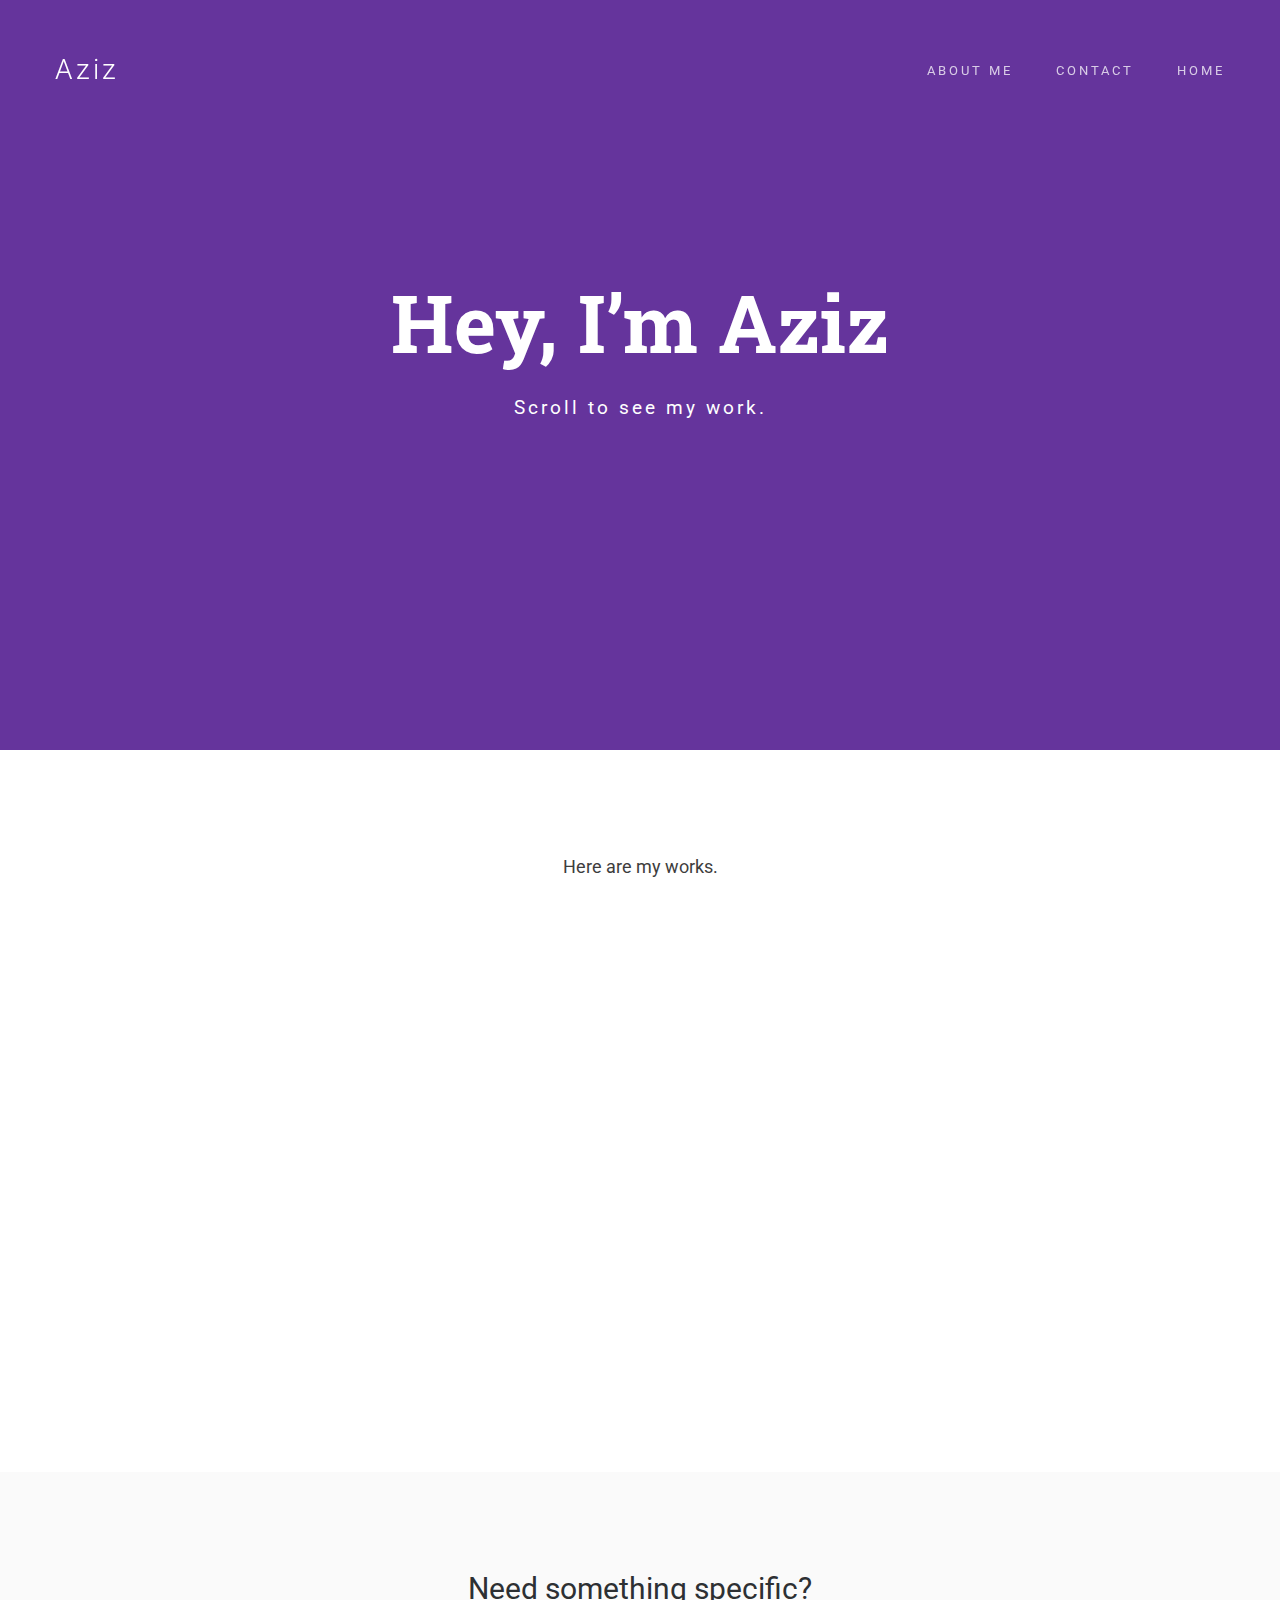
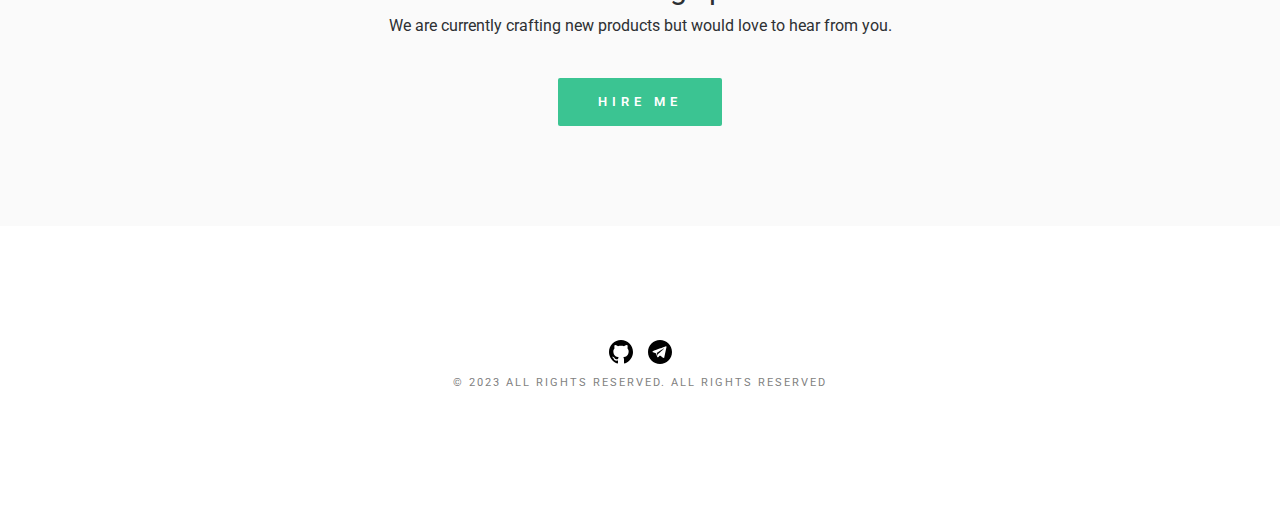
<file: index.html>
<!doctype html>
<!--[if lt IE 7]>      <html class="no-js lt-ie9 lt-ie8 lt-ie7" lang=""> <![endif]-->
<!--[if IE 7]>         <html class="no-js lt-ie9 lt-ie8" lang=""> <![endif]-->
<!--[if IE 8]>         <html class="no-js lt-ie9" lang=""> <![endif]-->
<!--[if gt IE 8]><!-->
<html class="no-js" lang="">
<!--<![endif]-->

<head>
<meta charset="utf-8">
<meta name="description" content="">
<meta name="viewport" content="width=device-width, initial-scale=1">
<title>Aziz - Frontend Developer</title>
<link rel="stylesheet" href="css/bootstrap.min.css">
<link rel="stylesheet" href="css/jquery.fancybox.css">
<link rel="stylesheet" href="css/main.css">
<link rel="stylesheet" href="css/responsive.css">
<link rel="stylesheet" href="css/animate.min.css">
<link rel="website icon" href="./images/icon logo.png" type="png">
<link rel="stylesheet" href="https://maxcdn.bootstrapcdn.com/font-awesome/4.4.0/css/font-awesome.min.css">
</head>

<body>
<!-- header section -->
<section class="banner" role="banner">
  <header id="header"> 
    <!-- navigation section  -->
    <div class="header-content clearfix"> <a class="logo" href="#"><h3 class="h3-logo">Aziz</h3></a>
      <nav class="navigation" role="navigation">
        <ul class="primary-nav">
          <li><a href="about.html">About Me</a></li>
          <li><a href="contact.html">Contact</a></li>
          <li><a href="index.html">Home</a></li>
        </ul>
      </nav>
      <a href="#" class="nav-toggle">Menu<span></span></a> </div>
    <!-- navigation section  --> 
  </header>
  
  <!-- banner text -->
  <div class="container">
    <div class="col-md-10 col-md-offset-1">
      <div class="banner-text text-center">
        <h1>Hey, I’m Aziz</h1>
        <p>Scroll to see my work.</p>
        <!-- banner text --> 
      </div>
    </div>
  </div>
</section>
<!-- header section --> 
<!-- description text section -->
<section id="descripton" class="section descripton">
  <div class="container">
    <div class="col-md-10 col-md-offset-1 text-center">
      <p>Here are my works.</p>
    </div>
  </div>
</section>
<!-- description text section --> 
<!-- portfolio section -->
<section id="works" class="works section no-padding">
  <div class="container-fluid">
    <div class="row no-gutter">
      <div class="col-lg-3 col-md-6 col-sm-6 work"> <a href="https://render-pokemon-site.netlify.app" class="work-box"> <img src="./images/pokemon.png" alt="Pokemon">
        <div class="overlay">
          <div class="overlay-caption">
            <h5>Pokemon</h5>
            <p>Website</p>
          </div>
        </div>
        <!-- overlay --> 
        </a> </div>
      <div class="col-lg-3 col-md-6 col-sm-6 work"> <a href="https://tv-shows-omdb.netlify.app" class="work-box"> <img src="./images/tv shows.png" alt="Tv shows">
        <div class="overlay">
          <div class="overlay-caption">
            <h5>Tv Shows</h5>
            <p>Website</p>
          </div>
        </div>
        <!-- overlay --> 
        </a> </div>
      <div class="col-lg-3 col-md-6 col-sm-6 work"> <a href="https://afrianska-site.netlify.app" class="work-box"> <img src="./images/afrianska.png" alt="Afrianska">
        <div class="overlay">
          <div class="overlay-caption">
            <h5>Afrianska</h5>
            <p>Website</p>
          </div>
        </div>
        <!-- overlay --> 
        </a> </div>
      <div class="col-lg-3 col-md-6 col-sm-6 work"> <a href="https://remmy-uz.netlify.app" class="work-box"> <img src="./images/remmy.png" alt="Remmy">
        <div class="overlay">
          <div class="overlay-caption">
            <h5>Remmy</h5>
            <p>Website</p>
          </div>
        </div>
        <!-- overlay --> 
        </a> </div>
      <div class="col-lg-3 col-md-6 col-sm-6 work"> <a href="https://calc-by-aziz.netlify.app" class="work-box"> <img src="./images/calculator.png" alt="Calculator">
        <div class="overlay">
          <div class="overlay-caption">
            <h5>Calculator</h5>
            <p>Website</p>
          </div>
        </div>
        <!-- overlay --> 
        </a> </div>
      <div class="col-lg-3 col-md-6 col-sm-6 work"> <a href="https://todo-react-by-aziz.netlify.app" class="work-box"> <img src="./images/todo.png" alt="Todo">
        <div class="overlay">
          <div class="overlay-caption">
            <h5>Todo</h5>
            <p>Website</p>
          </div>
        </div>
        <!-- overlay --> 
        </a> </div>
      <div class="col-lg-3 col-md-6 col-sm-6 work"> <a href="./images/medicine.png" class="work-box"> <img src="./images/medicine.png" alt="Medicine">
        <div class="overlay">
          <div class="overlay-caption">
            <h5>Medicine</h5>
            <p>Website</p>
          </div>
        </div>
        <!-- overlay --> 
        </a> </div>
      <div class="col-lg-3 col-md-6 col-sm-6 work"> <a href="https://deezer-music-app.netlify.app" class="work-box"> <img src="./images/deezer.png" alt="Deezer music">
        <div class="overlay">
          <div class="overlay-caption">
            <h5>Deezer</h5>
            <p>Website</p>
          </div>
        </div>
        <!-- overlay --> 
        </a> </div>
    </div>
  </div>
</section>
<!-- portfolio section --> 
<!-- hire me section -->
<section id="hireme" class="section hireme">
  <div class="container">
    <div class="col-md-8 col-md-offset-2 text-center">
      <h3>Need something specific?</h3>
      <p>We are currently crafting new products but would love to hear from you.</p>
      <a href="contact.html" class="btn btn-large">Hire me</a> </div>
  </div>
</section>
<!-- hire me section --> 
<!-- footer -->
<footer class="section footer">
  <div class="footer-bottom">
    <div class="container">
      <div class="col-md-12">
        <p>
        <ul class="footer-share">
          <li><a href="https://github.com/AzizMakhmudov"><img src="./images/iconmonstr-github-1.svg" alt="Github"></a></li>
          <li><a href="https://tme.to/aziz071224"><img src="./images/iconmonstr-telegram-4.svg" alt="Telegram"></a></li>
        </ul>
        </p>
        <p>© 2023 All rights reserved. All Rights Reserved</p>
      </div>
    </div>
  </div>
</footer>
<!-- footer --> 

<!-- JS FILES --> 
<script src="https://ajax.googleapis.com/ajax/libs/jquery/1.11.3/jquery.min.js"></script> 
<script src="js/bootstrap.min.js"></script> 
<script src="js/jquery.fancybox.pack.js"></script> 
<script src="js/jquery.waypoints.min.js"></script> 
<script src="js/retina.min.js"></script> 
<script src="js/modernizr.js"></script> 
<script src="js/main.js"></script>
</body>
</html>
</file>
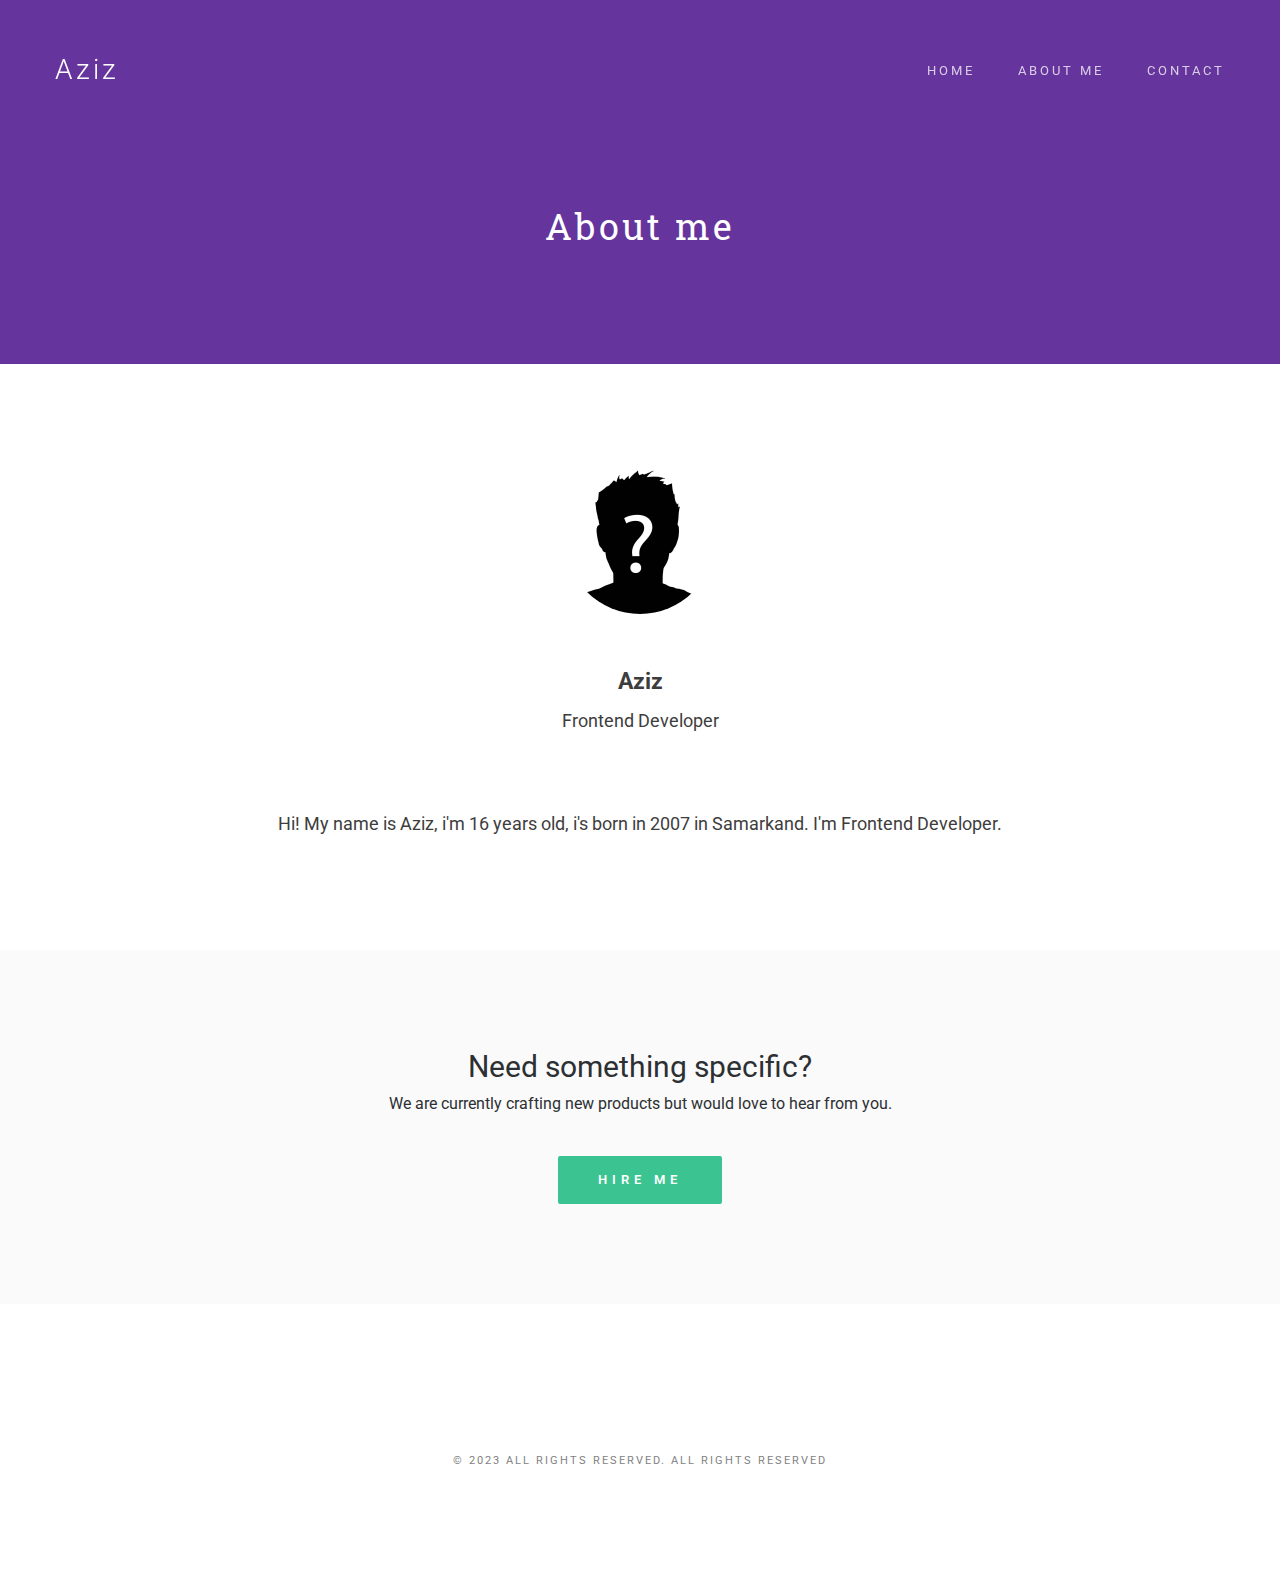
<file: about.html>
<!doctype html>
<!--[if lt IE 7]>      <html class="no-js lt-ie9 lt-ie8 lt-ie7" lang=""> <![endif]-->
<!--[if IE 7]>         <html class="no-js lt-ie9 lt-ie8" lang=""> <![endif]-->
<!--[if IE 8]>         <html class="no-js lt-ie9" lang=""> <![endif]-->
<!--[if gt IE 8]><!-->
<html class="no-js" lang="">
<!--<![endif]-->

<head>
<meta charset="utf-8">
<meta name="description" content="">
<meta name="viewport" content="width=device-width, initial-scale=1">
<title>Aziz - Frontend Developer</title>
<link rel="stylesheet" href="css/bootstrap.min.css">
<link rel="stylesheet" href="css/jquery.fancybox.css">
<link rel="stylesheet" href="css/main.css">
<link rel="stylesheet" href="css/responsive.css">
<link rel="stylesheet" href="css/animate.min.css">
<link rel="stylesheet" href="https://maxcdn.bootstrapcdn.com/font-awesome/4.4.0/css/font-awesome.min.css">
</head>

<body>
<!-- header section -->
<section class="innerbanner" role="banner">
  <header id="header"> 
    <!-- navigation section  -->
    <div class="header-content clearfix"> <a class="logo" href="index.html"><h3 class="h3-logo">Aziz</h3></a>
      <nav class="navigation" role="navigation">
        <ul class="primary-nav">
          <li><a href="/index.html">Home</a></li>
          <li><a href="about.html">About Me</a></li>
          <li><a href="contact.html">Contact</a></li>
        </ul>
      </nav>
      <a href="#" class="nav-toggle">Menu<span></span></a> </div>
    <!-- navigation section  --> 
  </header>
  
  <!-- banner text -->
  <div class="container">
    <div class="col-md-10 col-md-offset-1">
      <div class="innerbanner-text text-center">
        <p>About me</p>
        <!-- banner text --> 
      </div>
    </div>
  </div>
</section>
<!-- header section --> 
<!-- description text section -->
<section id="inner-description" class="section inner-description">
  <div class="container">
    <div class="col-md-10 col-md-offset-1 text-center"> <img src="./images/Unknown.jpg" alt="Unknown">
      <h1>Aziz</h1>
      <p>Frontend Developer</p>
    </div>
    <div class="col-md-10 col-md-offset-1 space">
      <p class="about-me__info">Hi! My name is Aziz, i'm 16 years old, i's born in 2007 in Samarkand. I'm Frontend Developer.</p>
    </div>
  </div>
</section>
<!-- description text section --> 

<!-- hire me section -->
<section id="hireme" class="section hireme">
  <div class="container">
    <div class="col-md-8 col-md-offset-2 text-center">
      <h3>Need something specific?</h3>
      <p>We are currently crafting new products but would love to hear from you.</p>
      <a href="https://github.com/kamalcha/ActiveBox/archive/master.zip" class="btn btn-large">Hire me</a> </div>
  </div>
</section>
<!-- hire me section --> 
<!-- footer -->

<footer class="section footer">
  <div class="footer-bottom">
    <div class="container">
      <div class="col-md-12">
        <p>
        <ul class="footer-share">
          <li><a href="#"><i class="fa fa-facebook"></i></a></li>
          <li><a href="#"><i class="fa fa-twitter"></i></a></li>
          <li><a href="#"><i class="fa fa-linkedin"></i></a></li>
          <li><a href="#"><i class="fa fa-google-plus"></i></a></li>
          <li><a href="#"><i class="fa fa-pinterest-p"></i></a></li>
          <li><a href="#"><i class="fa fa-vimeo"></i></a></li>
        </ul>
        </p>
        <p>© 2023 All rights reserved. All Rights Reserved</p>
      </div>
    </div>
  </div>
</footer>
<!-- footer --> 

<!-- JS FILES --> 
<script src="https://ajax.googleapis.com/ajax/libs/jquery/1.11.3/jquery.min.js"></script> 
<script src="js/bootstrap.min.js"></script> 
<script src="js/jquery.fancybox.pack.js"></script> 
<script src="js/jquery.waypoints.min.js"></script> 
<script src="js/retina.min.js"></script> 
<script src="js/modernizr.js"></script> 
<script src="js/main.js"></script>
</body>
</html>
</file>
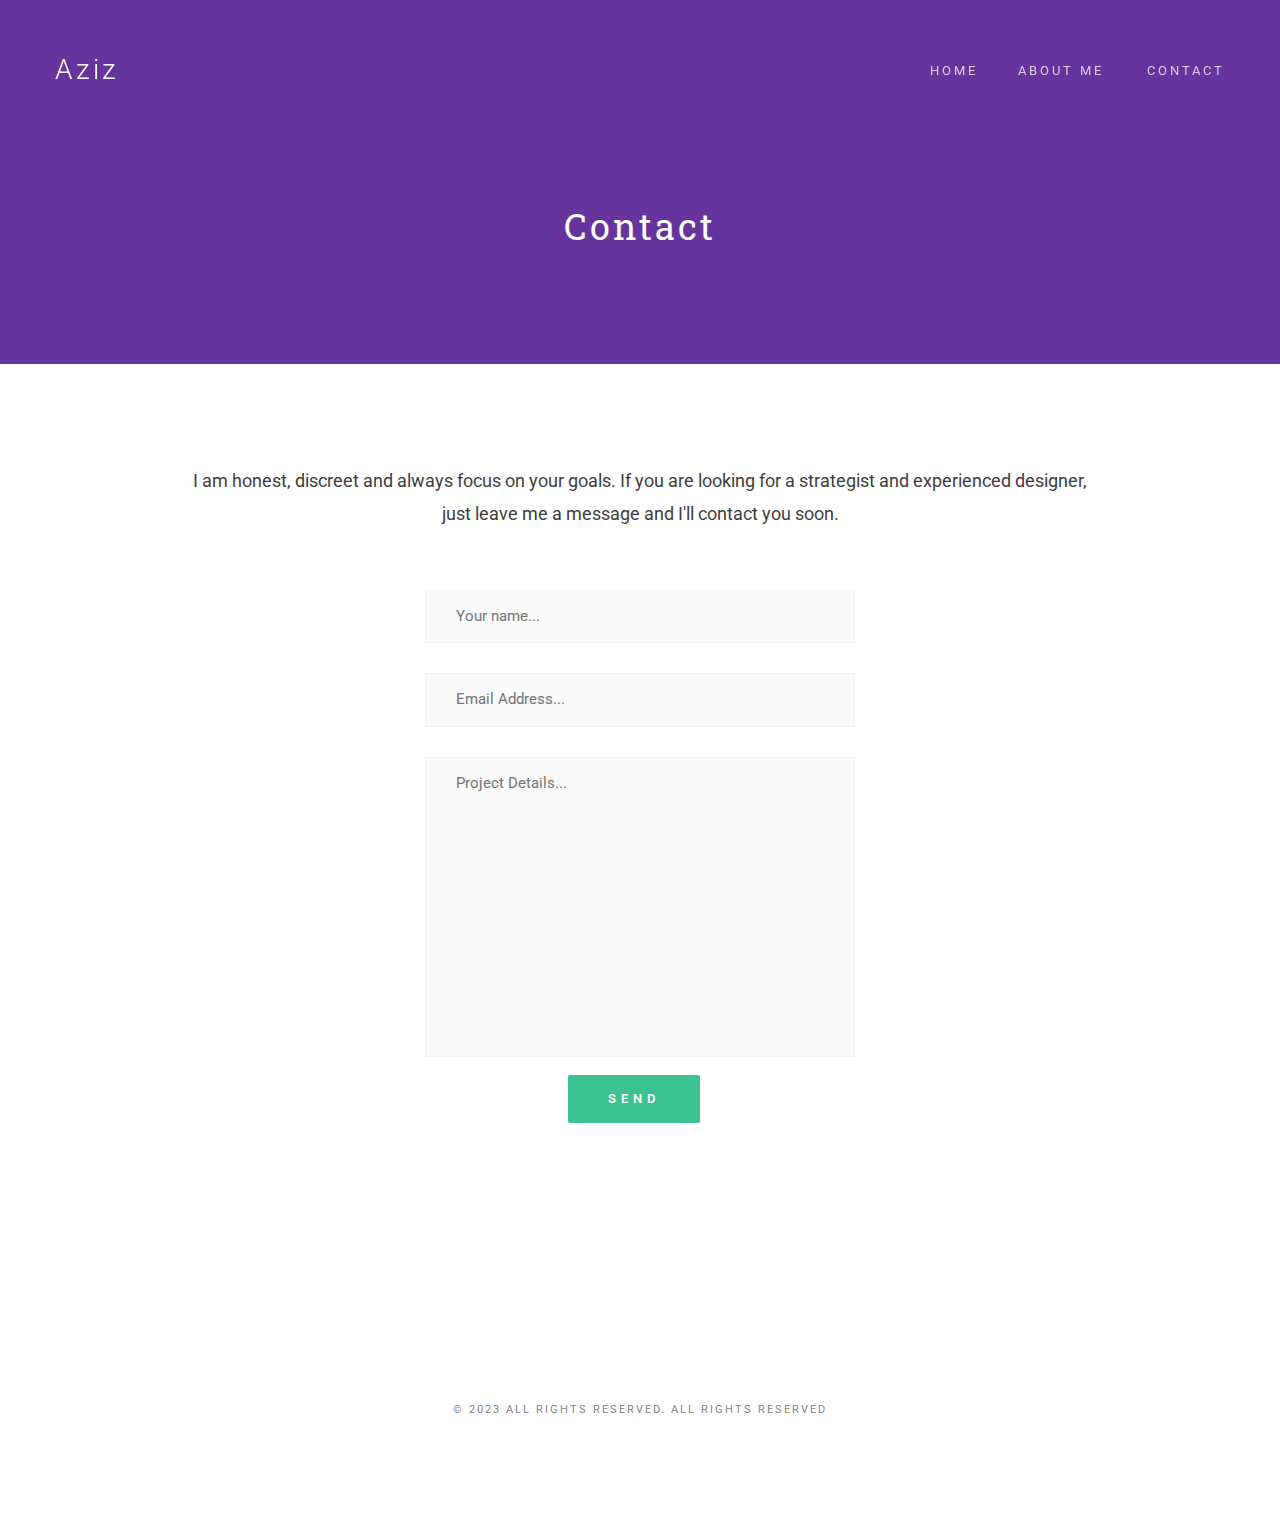
<file: contact.html>
<!doctype html>
<!--[if lt IE 7]>      <html class="no-js lt-ie9 lt-ie8 lt-ie7" lang=""> <![endif]-->
<!--[if IE 7]>         <html class="no-js lt-ie9 lt-ie8" lang=""> <![endif]-->
<!--[if IE 8]>         <html class="no-js lt-ie9" lang=""> <![endif]-->
<!--[if gt IE 8]><!-->
<html class="no-js" lang="">
<!--<![endif]-->

<head>
<meta charset="utf-8">
<meta name="description" content="">
<meta name="viewport" content="width=device-width, initial-scale=1">
<title>Aziz - Frontend Developer</title>
<link rel="stylesheet" href="css/bootstrap.min.css">
<link rel="stylesheet" href="css/jquery.fancybox.css">
<link rel="stylesheet" href="css/main.css">
<link rel="stylesheet" href="css/responsive.css">
<link rel="stylesheet" href="css/animate.min.css">
<link rel="stylesheet" href="https://maxcdn.bootstrapcdn.com/font-awesome/4.4.0/css/font-awesome.min.css">
</head>

<body>
<!-- header section -->
<section class="innerbanner" role="banner">
  <header id="header"> 
    <!-- navigation section  -->
    <div class="header-content clearfix"> <a class="logo" href="index.html"><h3 class="h3-logo">Aziz</h3></a>
      <nav class="navigation" role="navigation">
        <ul class="primary-nav">
          <li><a href="/index.html">Home
          <li><a href="about.html">About Me</a></li>
          <li><a href="contact.html">Contact</a></li>
        </ul>
      </nav>
      <a href="#" class="nav-toggle">Menu<span></span></a> </div>
    <!-- navigation section  --> 
  </header>
  <!-- banner text -->
  <div class="container">
    <div class="col-md-10 col-md-offset-1">
      <div class="innerbanner-text text-center">
        <p>Contact</p>
        <!-- banner text --> 
      </div>
    </div>
  </div>
</section>
<!-- header section --> 
<!-- description text section -->
<section id="inner-description" class="section inner-description">
  <div class="container">
    <div class="col-md-10 col-md-offset-1 text-center">
      <p>I am honest, discreet and always focus on your goals. If you are looking for a strategist and experienced designer, just leave me a message and I'll contact you soon.</p>
      <!--contact form start-->
      <div class="col-md-6 col-md-offset-3 conForm">
        <div id="message"></div>
        <form action="POST" data-netlify="true">
          <input name="name" id="name" type="text" class="col-xs-12 col-sm-12 col-md-12 col-lg-12" placeholder="Your name..." >
          <input name="email" id="email" type="email" class=" col-xs-12 col-sm-12 col-md-12 col-lg-12 noMarr" placeholder="Email Address..." >
          <textarea name="comments" id="comments" cols="" rows="" class="col-xs-12 col-sm-12 col-md-12 col-lg-12" placeholder="Project Details..."></textarea>
          <input type="submit" id="submit" name="send" class="submitBnt" value="Send">
          <div id="simple-msg"></div>
        </form>
      </div>
      <!--contact form end--> 
    </div>
  </div>
</section>
<!-- description text section --> 
<!-- footer -->
<footer class="section footer">
  <div class="footer-bottom">
    <div class="container">
      <div class="col-md-12">
        <p>
        <ul class="footer-share">
          <li><a href="#"><i class="fa fa-facebook"></i></a></li>
          <li><a href="#"><i class="fa fa-twitter"></i></a></li>
          <li><a href="#"><i class="fa fa-linkedin"></i></a></li>
          <li><a href="#"><i class="fa fa-google-plus"></i></a></li>
          <li><a href="#"><i class="fa fa-pinterest-p"></i></a></li>
          <li><a href="#"><i class="fa fa-vimeo"></i></a></li>
        </ul>
        </p>
        <p>© 2023 All rights reserved. All Rights Reserved</p>
      </div>
    </div>
  </div>
</footer>
<!-- footer --> 

<!-- JS FILES --> 
<script src="https://ajax.googleapis.com/ajax/libs/jquery/1.11.3/jquery.min.js"></script> 
<script src="js/bootstrap.min.js"></script> 
<script src="js/jquery.fancybox.pack.js"></script> 
<script src="js/jquery.waypoints.min.js"></script> 
<script src="js/retina.min.js"></script> 
<script src="js/modernizr.js"></script> 
<script src="js/jquery.contact.js"></script> 
<script src="js/main.js"></script>
</body>
</html>
</file>
<file: css/main.css>
/* ------------------------------------------------------------------------------
	Template Name: Minifolio
	Author: Designstub
	Author URI: http://www.designstub.com
	License: GNU General Public License version 3.0
	License URI: http://www.gnu.org/licenses/gpl-3.0.html
	Version: 1.0

/* ------------------------------------------------------------------------------
	Typography
-------------------------------------------------------------------------------*/

@import url(http://fonts.googleapis.com/css?family=Roboto:300,400,500,600,700);
@import url(http://fonts.googleapis.com/css?family=Roboto%20Slab:300,400,500,600,700);

p {
  font-size: 14px;
  line-height: 22.4px;
  color: #6c7279;
}
h1 {
  font-size: 65px;
  color: #2d3033;
}
h2 {
  font-size: 40px;
  color: #2d3033;
}
h3 {
  font-size: 28px;
  color: #2d3033;
  font-weight: 300;
}
h4 {
  font-size: 22px;
  color: #2d3033;
  font-weight: 400;
}
h5 {
  font-size: 14px;
  color: #2d3033;
  text-transform: uppercase;
  font-weight: 700;
}
.btn {
  background-color: #3bc492;
  color: #fff;
  font-size: 13px;
  font-weight: 600;
  letter-spacing: 5px;
  border: 0;
  -moz-border-radius: 2px;
  -webkit-border-radius: 2px;
  border-radius: 2px;
  display: inline-block;
  text-transform: uppercase;
}
.btn:hover,
.btn:focus {
  background-color: #3d3d3d;
  color: #fff;
}
.btn-large {
  padding: 15px 40px;
}
/* ------------------------------------------------------------------------------
	Global Styles
-------------------------------------------------------------------------------*/
a {
  color: #e84545;
}
a:hover,
a:focus {
  text-decoration: none;
  -moz-transition: background-color, color, 0.3s;
  -o-transition: background-color, color, 0.3s;
  -webkit-transition: background-color, color, 0.3s;
  transition: background-color, color, 0.3s;
}
body {
  font-family: "Roboto", sans-serif;
  font-weight: 400;
  color: #6c7279;
}
ul,
ol {
  margin: 0;
  padding: 0;
}
ul li {
  list-style: none;
}
.section {
  padding: 100px 0;
}
.no-padding {
  padding: 0;
}
.no-gutter [class*="col-"] {
  padding-right: 0;
  padding-left: 0;
}
.space {
  margin-top: 60px;
}
/* ------------------------------------------------------------------------------
	Header
-------------------------------------------------------------------------------*/
#header {
  position: fixed;
  width: 100%;
  z-index: 999;
}
#header .header-content {
  margin: 0 auto;
  max-width: 1170px;
  padding: 60px 0;
  width: 100%;
  -moz-transition: padding 0.3s;
  -o-transition: padding 0.3s;
  -webkit-transition: padding 0.3s;
  transition: padding 0.3s;
}
#header .logo {
  float: left;
}
#header.fixed {
  background-color: rgba(0, 0, 0, 0.25);
}
#header.fixed .header-content {
  border-bottom: 0;
  padding: 25px 0;
}
#header.fixed .nav-toggle {
  top: 18px;
}
.navigation.open {
  opacity: 0.9;
  visibility: visible;
  -moz-transition: opacity 0.5s;
  -o-transition: opacity 0.5s;
  -webkit-transition: opacity 0.5s;
  transition: opacity 0.5s;
}
.navigation {
  float: right;
}
.navigation li {
  display: inline-block;
}
.navigation a {
  color: rgba(255, 255, 255, 0.75);
  font-size: 13px;
  font-weight: 400;
  margin-left: 40px;
  letter-spacing: 3px;
  text-transform: uppercase;
}
.navigation a:hover,
.navigation a.active {
  color: #fff;
}
.nav-toggle {
  display: none;
  height: 44px;
  overflow: hidden;
  position: fixed;
  right: 5%;
  text-indent: 100%;
  top: 32px;
  white-space: nowrap;
  width: 44px;
  z-index: 99999;
  -moz-transition: all 0.3s;
  -o-transition: all 0.3s;
  -webkit-transition: all 0.3s;
  transition: all 0.3s;
}
.nav-toggle:before,
.nav-toggle:after {
  border-radius: 50%;
  content: "";
  height: 100%;
  left: 0;
  position: absolute;
  top: 0;
  width: 100%;
  -moz-transform: translateZ(0);
  -ms-transform: translateZ(0);
  -webkit-transform: translateZ(0);
  transform: translateZ(0);
  -moz-backface-visibility: hidden;
  -webkit-backface-visibility: hidden;
  backface-visibility: hidden;
  -moz-transition-property: -moz-transform;
  -o-transition-property: -o-transform;
  -webkit-transition-property: -webkit-transform;
  transition-property: transform;
}
.nav-toggle:before {
  background-color: #4b1685;
  -moz-transform: scale(1);
  -ms-transform: scale(1);
  -webkit-transform: scale(1);
  transform: scale(1);
  -moz-transition-duration: 0.3s;
  -o-transition-duration: 0.3s;
  -webkit-transition-duration: 0.3s;
  transition-duration: 0.3s;
}
.nav-toggle:after {
  background-color: #4b1685;
  -moz-transform: scale(0);
  -ms-transform: scale(0);
  -webkit-transform: scale(0);
  transform: scale(0);
  -moz-transition-duration: 0s;
  -o-transition-duration: 0s;
  -webkit-transition-duration: 0s;
  transition-duration: 0s;
}
.nav-toggle span {
  background-color: #fff;
  bottom: auto;
  display: inline-block;
  height: 3px;
  left: 50%;
  position: absolute;
  right: auto;
  top: 50%;
  width: 18px;
  z-index: 10;
  -moz-transform: translateX(-50%) translateY(-50%);
  -ms-transform: translateX(-50%) translateY(-50%);
  -webkit-transform: translateX(-50%) translateY(-50%);
  transform: translateX(-50%) translateY(-50%);
}
.nav-toggle span:before,
.nav-toggle span:after {
  background-color: #fff;
  content: "";
  height: 100%;
  position: absolute;
  right: 0;
  top: 0;
  width: 100%;
  -moz-transform: translateZ(0);
  -ms-transform: translateZ(0);
  -webkit-transform: translateZ(0);
  transform: translateZ(0);
  -moz-backface-visibility: hidden;
  -webkit-backface-visibility: hidden;
  backface-visibility: hidden;
  -moz-transition: -moz-transform 0.3s;
  -o-transition: -o-transform 0.3s;
  -webkit-transition: -webkit-transform 0.3s;
  transition: transform 0.3s;
}
.nav-toggle span:before {
  -moz-transform: translateY(-6px) rotate(0deg);
  -ms-transform: translateY(-6px) rotate(0deg);
  -webkit-transform: translateY(-6px) rotate(0deg);
  transform: translateY(-6px) rotate(0deg);
}
.nav-toggle span:after {
  -moz-transform: translateY(6px) rotate(0deg);
  -ms-transform: translateY(6px) rotate(0deg);
  -webkit-transform: translateY(6px) rotate(0deg);
  transform: translateY(6px) rotate(0deg);
}
.nav-toggle.close-nav:before {
  -moz-transform: scale(0);
  -ms-transform: scale(0);
  -webkit-transform: scale(0);
  transform: scale(0);
}
.nav-toggle.close-nav:after {
  -moz-transform: scale(1);
  -ms-transform: scale(1);
  -webkit-transform: scale(1);
  transform: scale(1);
}
.nav-toggle.close-nav span {
  background-color: rgba(255, 255, 255, 0);
}
.nav-toggle.close-nav span:before,
.nav-toggle.close-nav span:after {
  background-color: #fff;
}
.nav-toggle.close-nav span:before {
  -moz-transform: translateY(0) rotate(45deg);
  -ms-transform: translateY(0) rotate(45deg);
  -webkit-transform: translateY(0) rotate(45deg);
  transform: translateY(0) rotate(45deg);
}
.nav-toggle.close-nav span:after {
  -moz-transform: translateY(0) rotate(-45deg);
  -ms-transform: translateY(0) rotate(-45deg);
  -webkit-transform: translateY(0) rotate(-45deg);
  transform: translateY(0) rotate(-45deg);
}
/* ------------------------------------------------------------------------------
	Banner
-------------------------------------------------------------------------------*/

.banner {
  background-color: #65349c;
  min-height: 750px;
}
.banner-text {
  padding-top: 28%;
}
.banner-text h1 {
  color: #fff;
  font-family: "Roboto Slab", sans-serif;
  font-size: 80px;
  font-weight: 700;
}
.banner-text p {
  color: #fff;
  font-size: 19px;
  font-weight: 400;
  letter-spacing: 3px;
  line-height: 24px;
  margin-top: 30px;
  margin-bottom: 80px;
}
/* ------------------------------------------------------------------------------
	Description Text
-------------------------------------------------------------------------------*/

.descripton p {
  color: #3d3d3d;
  font-size: 18px;
  line-height: 33px;
  font-weight: 400;
}
/* ------------------------------------------------------------------------------
	Works
-------------------------------------------------------------------------------*/
.work {
  -moz-box-shadow: 0 0 0 1px #fff;
  -webkit-box-shadow: 0 0 0 1px #fff;
  box-shadow: 0 0 0 1px #fff;

  overflow: hidden;
  position: relative;
  visibility: hidden;
}
.work img {
	width: 100%;
	height: 100%;
}
.work .overlay {
  background: rgba(64, 35, 97, 0.9);
  height: 100%;
  left: 0;
  opacity: 0;
  position: absolute;
  top: 0;
  width: 100%;
  -moz-transition: opacity, 0.3s;
  -o-transition: opacity, 0.3s;
  -webkit-transition: opacity, 0.3s;
  transition: opacity, 0.3s;
}
.work .overlay-caption {
  position: absolute;
  text-align: center;
  top: 50%;
  width: 100%;
  -moz-transform: translateY(-50%);
  -ms-transform: translateY(-50%);
  -webkit-transform: translateY(-50%);
  transform: translateY(-50%);
}
.work h5,
.work p,
.work img {
  -moz-transition: all, 0.5s;
  -o-transition: all, 0.5s;
  -webkit-transition: all, 0.5s;
  transition: all, 0.5s;
}
.work h5,
.work p {
  color: #fff;
  margin: 0;
  opacity: 0;
}
.work h5 {
  margin-bottom: 5px;
  -moz-transform: translate3d(0, -200%, 0);
  -ms-transform: translate3d(0, -200%, 0);
  -webkit-transform: translate3d(0, -200%, 0);
  transform: translate3d(0, -200%, 0);
}
.work p {
  -moz-transform: translate3d(0, 200%, 0);
  -ms-transform: translate3d(0, 200%, 0);
  -webkit-transform: translate3d(0, 200%, 0);
  transform: translate3d(0, 200%, 0);
}

.work-box:hover img {
  -moz-transform: scale(1.2);
  -ms-transform: scale(1.2);
  -webkit-transform: scale(1.2);
  transform: scale(1.2);
}
.work-box:hover .overlay {
  opacity: 1;
}
.work-box:hover .overlay h5,
.work-box:hover .overlay p {
  opacity: 1;
  -moz-transform: translate3d(0, 0, 0);
  -ms-transform: translate3d(0, 0, 0);
  -webkit-transform: translate3d(0, 0, 0);
  transform: translate3d(0, 0, 0);
}

/* ------------------------------------------------------------------------------
	Work animation
-------------------------------------------------------------------------------*/
.work:nth-child(1) {
  -moz-animation-delay: 0.1s;
  -webkit-animation-delay: 0.1s;
  animation-delay: 0.1s;
}
.work:nth-child(2) {
  -moz-animation-delay: 0.2s;
  -webkit-animation-delay: 0.2s;
  animation-delay: 0.2s;
}
.work:nth-child(3) {
  -moz-animation-delay: 0.3s;
  -webkit-animation-delay: 0.3s;
  animation-delay: 0.3s;
}
.work:nth-child(4) {
  -moz-animation-delay: 0.4s;
  -webkit-animation-delay: 0.4s;
  animation-delay: 0.4s;
}
.work:nth-child(5) {
  -moz-animation-delay: 0.8s;
  -webkit-animation-delay: 0.8s;
  animation-delay: 0.8s;
}
.work:nth-child(6) {
  -moz-animation-delay: 0.7s;
  -webkit-animation-delay: 0.7s;
  animation-delay: 0.7s;
}
.work:nth-child(7) {
  -moz-animation-delay: 0.6s;
  -webkit-animation-delay: 0.6s;
  animation-delay: 0.6s;
}
.work:nth-child(8) {
  -moz-animation-delay: 0.5s;
  -webkit-animation-delay: 0.5s;
  animation-delay: 0.5s;
}

.animated {
  visibility: visible;
}

/* ------------------------------------------------------------------------------
	Hire me
-------------------------------------------------------------------------------*/
.hireme {
  background-color: #fafafa;
}
.hireme h3 {
  font-family: "Roboto", sans-serif;
  font-size: 30px;
  font-weight: 400;
  margin-top: 0;
}
.hireme p {
  color: #2d3033;
  font-family: "Roboto", sans-serif;
  font-size: 16px;
  font-weight: 400;
}
.hireme .btn {
  margin-top: 30px;
}
/* ------------------------------------------------------------------------------
	Footer
-------------------------------------------------------------------------------*/
.footer {
  text-align: center;
}
.footer p {
  font-family: "Roboto", sans-serif;
  font-size: 11px;
  color: #7f7f7f;
  letter-spacing: 2px;
  text-transform: uppercase;
}
.footer a {
  color: #7f7f7f;
}
.footer a:hover {
  color: #e84545;
}
.footer .footer-share {
  margin-top: 0;
}
.footer .footer-share li {
  border-radius: 50%;
  color: #ffffff;
  width: 26px;
  height: 26px;
  border-radius: 50%;
  padding: 4px 0;
  margin: 0 5px;
  display: inline-block;
  float: none;
}
.footer .footer-share a {
  color: #fff;
}

.footer .fa-heart {
  color: #e84545;
  font-size: 11px;
  margin: 0 2px;
}

/* ------------------------------------------------------------------------------
	Inner Page Banner
-------------------------------------------------------------------------------*/

.innerbanner {
  background-color: #65349c;
  min-height: 100%;
}
.innerbanner-text {
  padding-top: 20%;
  padding-bottom: 5%;
}

.innerbanner-text p {
  color: #fff;
  font-family: "Roboto Slab", sans-serif;
  font-size: 36px;
  font-weight: 400;
  letter-spacing: 3px;
  line-height: 24px;
  margin-top: 30px;
  margin-bottom: 80px;
}
/* ------------------------------------------------------------------------------
	Inner description
-------------------------------------------------------------------------------*/
.inner-description h1 {
  color: #3d3d3d;
  font-size: 23px;
  font-weight: 700;
  margin-top: 55px;
}
.inner-description p {
  color: #3d3d3d;
  font-size: 18px;
  line-height: 33px;
  font-weight: 400;
}
.inner-description img {
  width: 150px;
  height: 150px;
  border-radius: 50%;
}

/* ------------------------------------------------------------------------------
	Contact form
-------------------------------------------------------------------------------*/
.conForm {
  margin-top: 50px;
}
.conForm input {
  background: #fafafa;
  color: #797979;
  padding: 15px 30px;
  border: none;
  margin-right: 3%;
  margin-bottom: 30px;
  outline: none;
  font-style: normal;
  border: #f4f3f3 1px solid;
  font-size: 15px;
}
.conForm input.noMarr {
  margin-right: 0px;
}
.conForm textarea {
  background: #fafafa;
  color: #797979;
  padding: 15px 30px;
  margin-bottom: 18px;
  outline: none;
  height: 300px;
  font-style: normal;
  resize: none;
  font-size: 15px;
  border: #f4f3f3 1px solid;
}

.conForm .submitBnt {
  background: #3bc492;
  color: #fff;
  padding: 15px 40px;
  font-size: 13px;
  font-weight: 600;
  letter-spacing: 5px;
  border: 0;
  -moz-border-radius: 2px;
  -webkit-border-radius: 2px;
  border-radius: 2px;
  display: inline-block;
  text-transform: uppercase;
}
.conForm .submitBnt:hover {
  background: #3d3d3d;
  color: #fff;
}
.error_message {
  color: #ff675f;
  font-weight: 500;
  padding-bottom: 15px;
}
#success_page h3 {
  color: #5ed07b;
  font-size: 17px;
  font-weight: 700;
}

.logo-text {
  color: white;
  letter-spacing: 5px;
  margin-top: -5px;
}

.h3-logo {
  margin-top: -5px;
  color: white;
  letter-spacing: 3px;
}

.about-me__info {
  text-align: center;
}
</file>
<file: css/responsive.css>
@media screen and (max-width: 1024px) {
  #header .header-content {
    width: 90%; }

  .nav-toggle {
    display: block; }

  .navigation {
    position: fixed;
    background-color: #000;
    width: 100%;
    height: 100%;
    top: 0;
    left: 0;
    z-index: 99999;
    visibility: hidden;
    opacity: 0;
    -webkit-transition: opacity 0.5s, visibility 0s 0.5s;
    transition: opacity 0.5s, visibility 0s 0.5s; }
    .navigation .primary-nav {
      position: relative;
      top: 45%;
      -moz-transform: translateY(-45%);
      -ms-transform: translateY(-45%);
      -webkit-transform: translateY(-45%);
      transform: translateY(-45%); }
    .navigation li {
      display: block;
      margin-bottom: 20px; }
    .navigation a {
      display: block;
      font-size: 25px;
      margin: 0;
      text-align: center; }

  .person {
    margin: 0 auto 50px; }
    .person-content {
      text-align: center; }
    .person .social-icons li {
      display: inline-block;
      float: none;
      margin-bottom: 5px; }

  .testimonials blockquote {
    padding: 20px 5% 0; }
  .testimonials p {
    font-size: 26px; }

  .flex-control-nav {
    bottom: 20px; } }
@media screen and (max-width: 768px) {
	#header .header-content {
		 padding: 45px 0;
	}
	.banner
	{
	min-height:100%!important;	
	}
  .banner-text {
    padding-top: 30%; }
    .banner-text h1 {
      font-size: 42px; }
    .banner-text p {
      font-size: 18px; }
.innerbanner-text{
	    padding-top: 30%; }
  .flexslider {
    padding-bottom: 80px; }

  .flex-control-nav {
    width: 100%; }

  .footer .footer-col {
    margin-bottom: 50px; } }
@media screen and (max-width: 640px) {
	#header .header-content {
		 padding: 45px 0;
	}
  .banner-text {
    padding-top: 35%; }
	.innerbanner-text{
	    padding-top: 35%; } }
@media screen and (max-width: 480px) {
	#header .header-content {
		 padding: 45px 0;
	}
  .banner-text {
    padding-top: 45%; }
	    .banner-text h1 {
      font-size: 32px; }
	  .innerbanner-text{
	    padding-top: 45%; } }
@media screen and (max-width: 320px) {
	#header .header-content {
		 padding: 45px 0;
	}
			
			
  .banner-text {
    padding-top: 55%; }
.innerbanner-text{
	    padding-top: 55%; }
  .testimonials blockquote {
    padding: 20px 5% 0; }
  .testimonials p {
    font-size: 26px; } }
</file>
